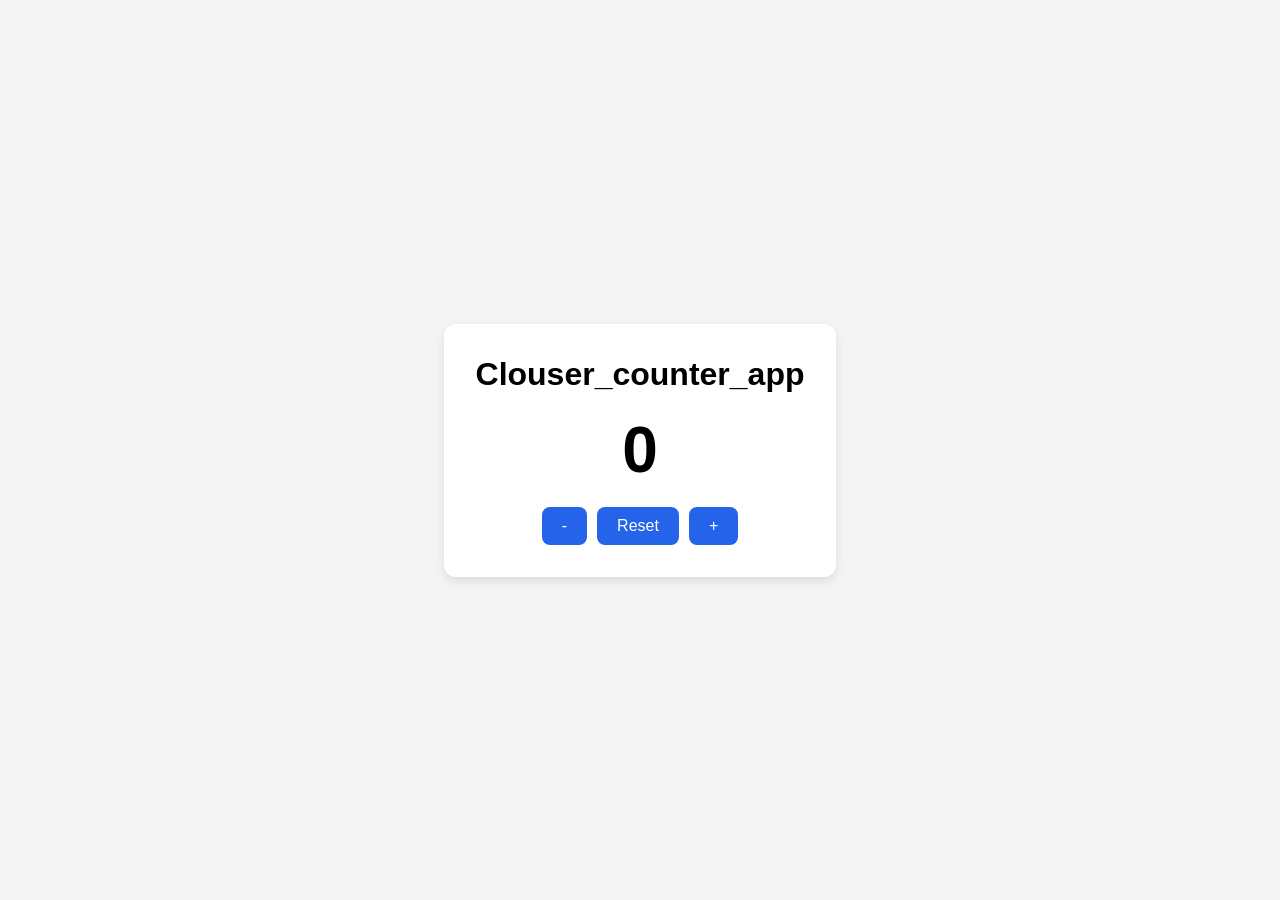
<file: index.html>
<!DOCTYPE html>
<html lang="en">
<head>
    <meta charset="UTF-8">
    <meta name="viewport" content="width=device-width, initial-scale=1.0">
    <title>closure_practical</title>
    <link rel="stylesheet" href="style.css">
</head>
<body>
    <div class="container">
        <h1>Clouser_counter_app</h1>
        <h2 id="count">0</h2>

    <div class="buttons">
      <button id="decrement">-</button>
      <button id="reset">Reset</button>
      <button id="increment">+</button>
    </div>
  </div>

  <script src="script.js"></script>
</body>
</html>
</file>
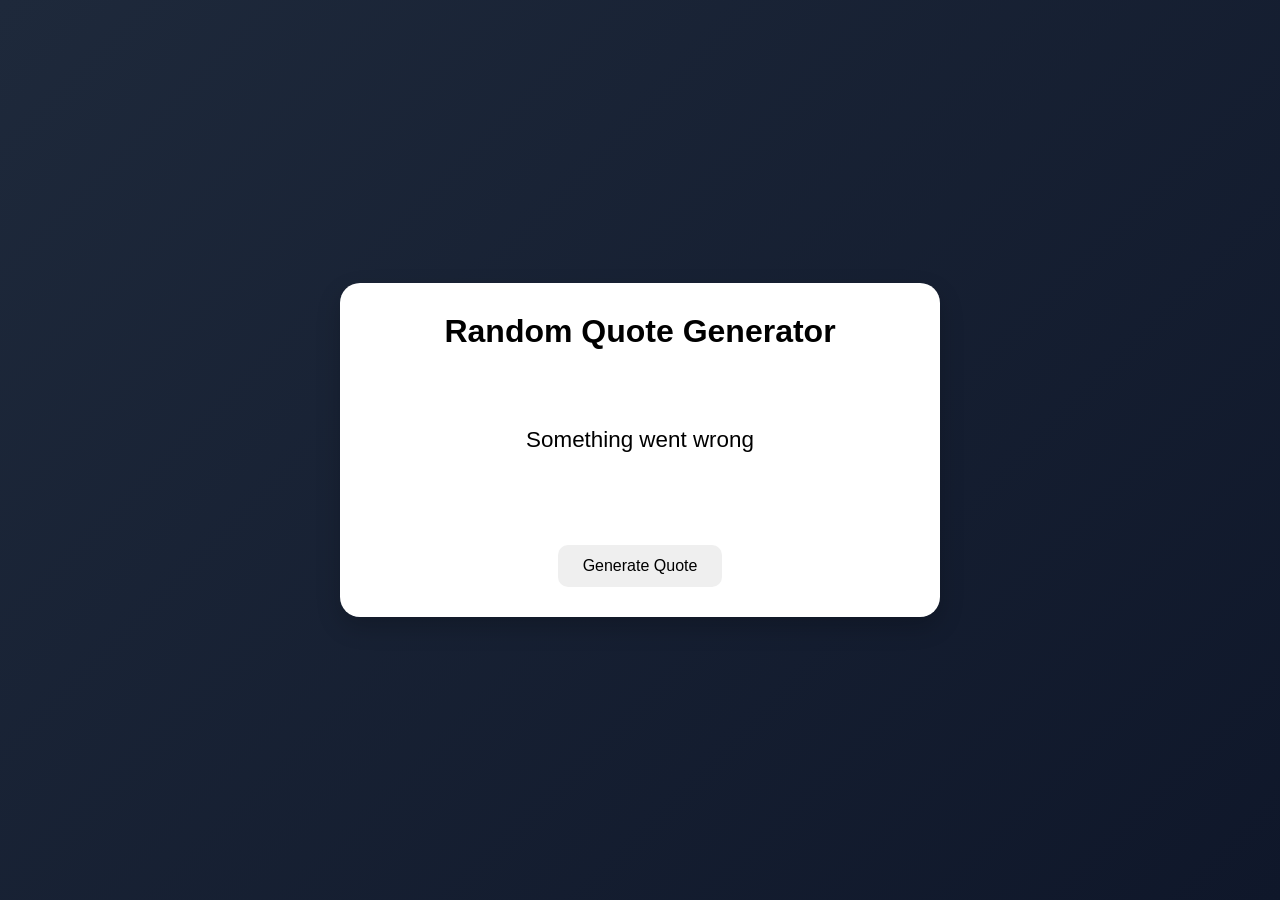
<file: random-quote-generator/index.html>
<!DOCTYPE html>
<html lang="en">
<head>
    <meta charset="UTF-8">
    <meta name="viewport" content="width=device-width, initial-scale=1.0">
    <title>Random Quote Generator</title>
    <link rel="stylesheet" href="style.css">
</head>
<body>

    <div class="container">
        <h1>Random Quote Generator</h1>

        <div class="quote-box">
            <p id="quote">
                Click the button to generate a quote.
            </p>

            <h3 id="author">
                - Author
            </h3>
        </div>

        <button id="generate-btn">
            Generate Quote
        </button>
    </div>

    <script src="script.js"></script>
</body>
</html>
</file>
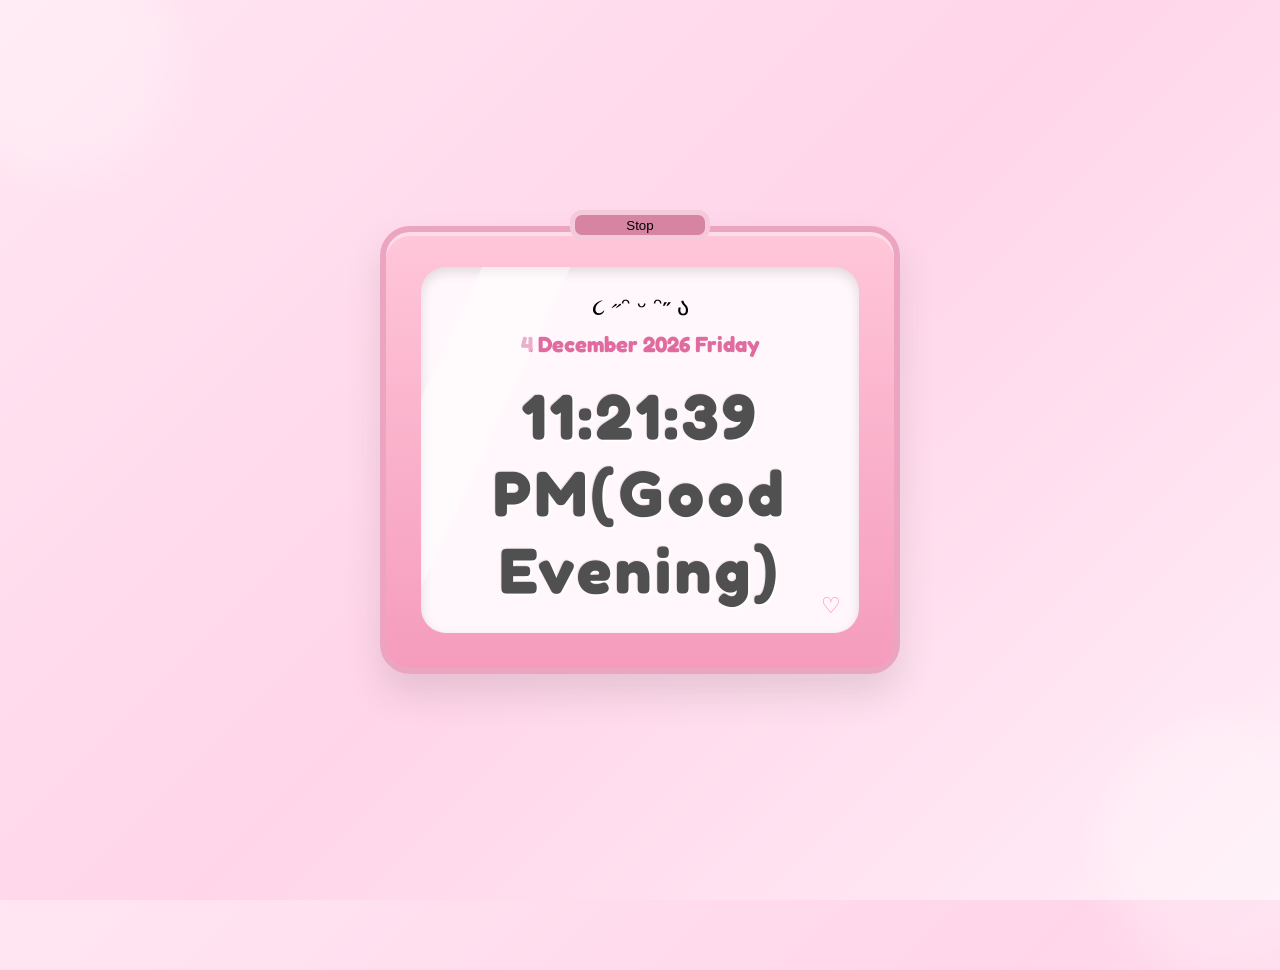
<file: digital_clock/indexd.html>
<!DOCTYPE html>
<html lang="en">
<head>
    <meta charset="UTF-8">
    <meta name="viewport" content="width=device-width, initial-scale=1.0">
    <title>Cute Clock</title>

    <link href="https://fonts.googleapis.com/css2?family=Fredoka:wght@400;500;600&display=swap" rel="stylesheet">

    <link rel="stylesheet" href="styled.css">
</head>
<body>

    <div class="clock-body">

        <button class="top-button">Stop</button>
        <div class="screen">

            <div class="cat">૮ ˶ᵔ ᵕ ᵔ˶ ა</div>

            <h2 id="date"></h2>

            <h1 id="clock">00:00:00</h1>

        </div>

    </div>

    <script src="scriptd.js"></script>

</body>
</html>
</file>
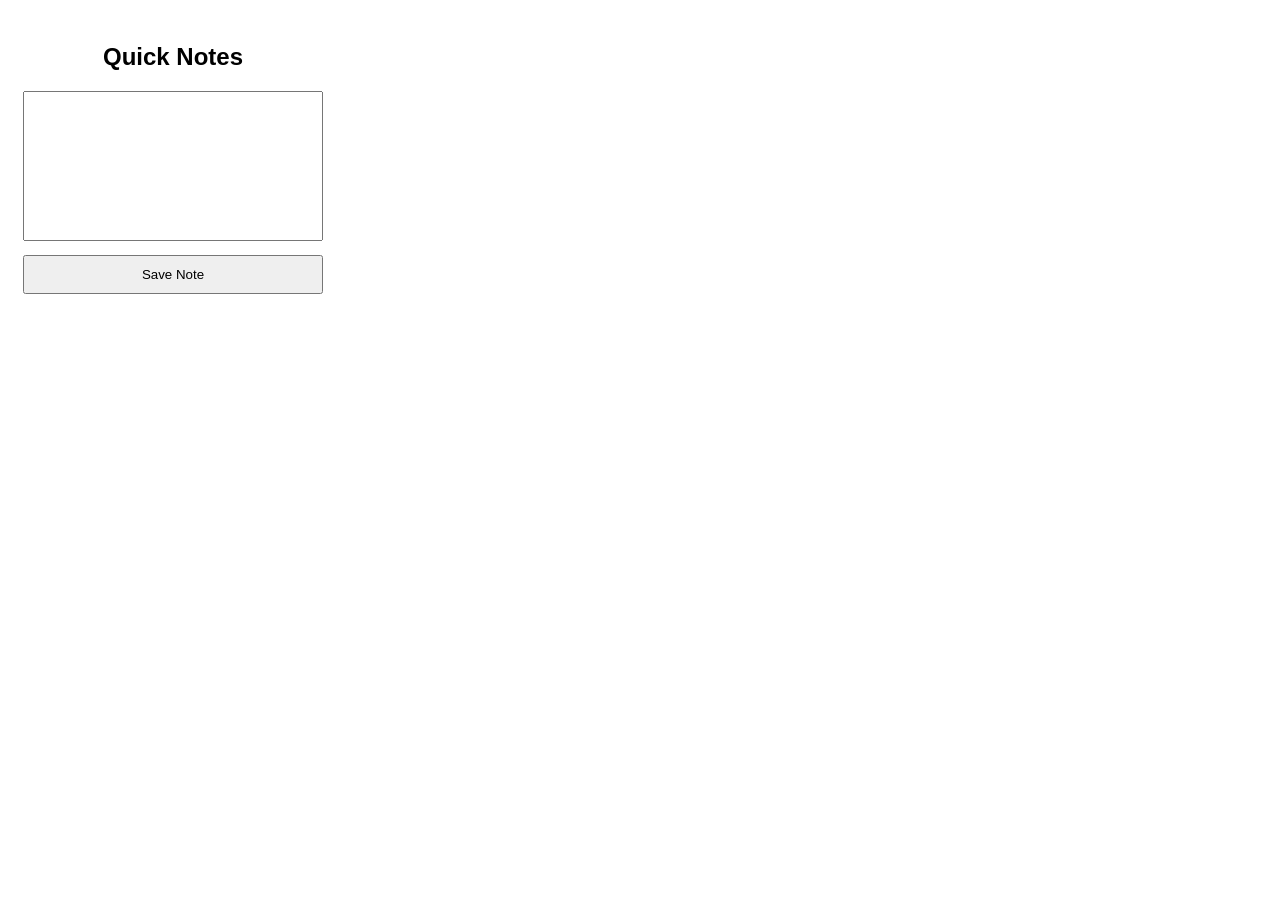
<file: QuickNotes/popup.html>
<!DOCTYPE html>
<html lang="en">
<head>
    <meta charset="UTF-8">
    <meta name="viewport" content="width=device-width, initial-scale=1.0">
    <title>Quick Notes</title>
    <link rel="stylesheet" href="popup.css">
</head>
<body>
    <div id="box">
    <h2>Quick Notes</h2>

    <textarea
        id="note"
        placeholder="Write something...">
    </textarea>

    <button id="saveBtn">
        Save Note
    </button>

    <p id="status"></p>
    </div>

    <script src="popup.js"></script>

</body>
</html>
</file>
<file: style.css>
* {
  margin: 0;
  padding: 0;
  box-sizing: border-box;
  font-family: Arial, sans-serif;
}

body {
  min-height: 100vh;
  display: flex;
  justify-content: center;
  align-items: center;
  background: #f4f4f4;
}

.container {
  text-align: center;
  background: white;
  padding: 2rem;
  border-radius: 12px;
  box-shadow: 0 4px 10px rgba(0, 0, 0, 0.1);
}

h1 {
  margin-bottom: 20px;
}

h2 {
  font-size: 4rem;
  margin-bottom: 20px;
}

.buttons {
  display: flex;
  gap: 10px;
  justify-content: center;
}

button {
  padding: 10px 20px;
  border: none;
  border-radius: 8px;
  cursor: pointer;
  background: #2563eb;
  color: white;
  font-size: 1rem;
}

button:hover {
  opacity: 0.9;
}
</file>
<file: random-quote-generator/style.css>
*{
    margin:0;
    padding:0;
    box-sizing:border-box;
}

body{
    min-height:100vh;
    display:flex;
    justify-content:center;
    align-items:center;

    font-family:Arial, Helvetica, sans-serif;

    background:linear-gradient(
        135deg,
        #1e293b,
        #0f172a
    );
}

.container{
    width:600px;
    max-width:90%;

    text-align:center;

    background:white;

    padding:30px;

    border-radius:20px;

    box-shadow:0 10px 25px rgba(0,0,0,0.2);
}

h1{
    margin-bottom:25px;
}

.quote-box{
    min-height:150px;

    display:flex;
    flex-direction:column;
    justify-content:center;
    gap:20px;
}

#quote{
    font-size:1.4rem;
    line-height:1.8rem;
}

#author{
    color:#555;
}

button{
    padding:12px 25px;

    border:none;

    border-radius:10px;

    cursor:pointer;

    font-size:1rem;

    margin-top:20px;
}

button:hover{
    transform:scale(1.05);
}
body{
    transition: background-color 0.5s ease;
}
</file>
<file: digital_clock/styled.css>
*{
    margin:0;
    padding:0;
    box-sizing:border-box;
}

body{

    min-height:100vh;

    display:flex;

    justify-content:center;

    align-items:center;

    background:linear-gradient(135deg,#ffe6f2,#ffd5ea,#ffeef7);

    font-family:'Fredoka',sans-serif;

    overflow:hidden;

}

/* Floating circles */

body::before,
body::after{

    content:"";

    position:absolute;

    width:250px;

    height:250px;

    border-radius:50%;

    background:rgba(255,255,255,.25);

    filter:blur(20px);

    animation:float 6s ease-in-out infinite;

}

body::before{

    top:-70px;

    left:-70px;

}

body::after{

    bottom:-70px;

    right:-70px;

    animation-delay:3s;

}

@keyframes float{

    50%{

        transform:translateY(20px);

    }

}

.clock-body{

    width:520px;

    background:linear-gradient(to bottom,#ffc6d9,#f59cbc);

    border:6px solid #eca5c1;

    border-radius:30px;

    padding:35px;

    position:relative;

    box-shadow:

    0 20px 35px rgba(86, 71, 71, 0.15),
    inset 0 4px 0 rgba(249, 245, 245, 0.5);
    transition:.3s;

}

.clock-body:hover{

    transform:translateY(-8px);

}

.top-button{

    width:140px;

    height:30px;

    background:#d684a2;

    border:5px solid #f4cada;

    border-radius:12px;

    position:absolute;

    top:-22px;

    left:50%;

    transform:translateX(-50%);

}

.screen{

    background:#fff7fb;

    border-radius:25px;

    padding:25px;

    text-align:center;

    position:relative;

    overflow:hidden;

    box-shadow:

    inset 0 5px 12px rgba(0,0,0,.12);

}

.screen::before{

    content:"";

    position:absolute;

    width:80px;

    height:200%;

    background:rgba(255,255,255,.45);

    transform:rotate(25deg);

    left:-20px;

    top:-50%;

}

.cat{

    font-size:24px;

    margin-bottom:10px;

}

#date{

    color:#e06c9f;

    font-size:22px;

    margin-bottom:20px;

}

#clock{

    font-size:64px;

    color:#505050;

    letter-spacing:4px;

    text-shadow:

    2px 2px #ffffff,

    -1px -1px rgba(0,0,0,.08);

}

.screen::after{

    content:"♡";

    position:absolute;

    right:18px;

    bottom:15px;

    color:#ff84b7;

    font-size:22px;

}

@media(max-width:600px){

.clock-body{

    width:90%;

    padding:25px;

}

#clock{

    font-size:42px;

}

#date{

    font-size:18px;

}

.cat{

    font-size:24px;

}

}
</file>
<file: QuickNotes/popup.css>
body{
    width:300px;
    padding:15px;
    font-family:Arial, sans-serif;
}

h2{
    text-align:center;
}

textarea{
    width:100%;
    height:150px;
    resize:none;
    padding:10px;
    box-sizing:border-box;
}

button{
    width:100%;
    padding:10px;
    margin-top:10px;
    cursor:pointer;
}

#status{
    text-align:center;
    color:green;
    margin-top:10px;
}
#box{
    align-items: center;
    
}
</file>
